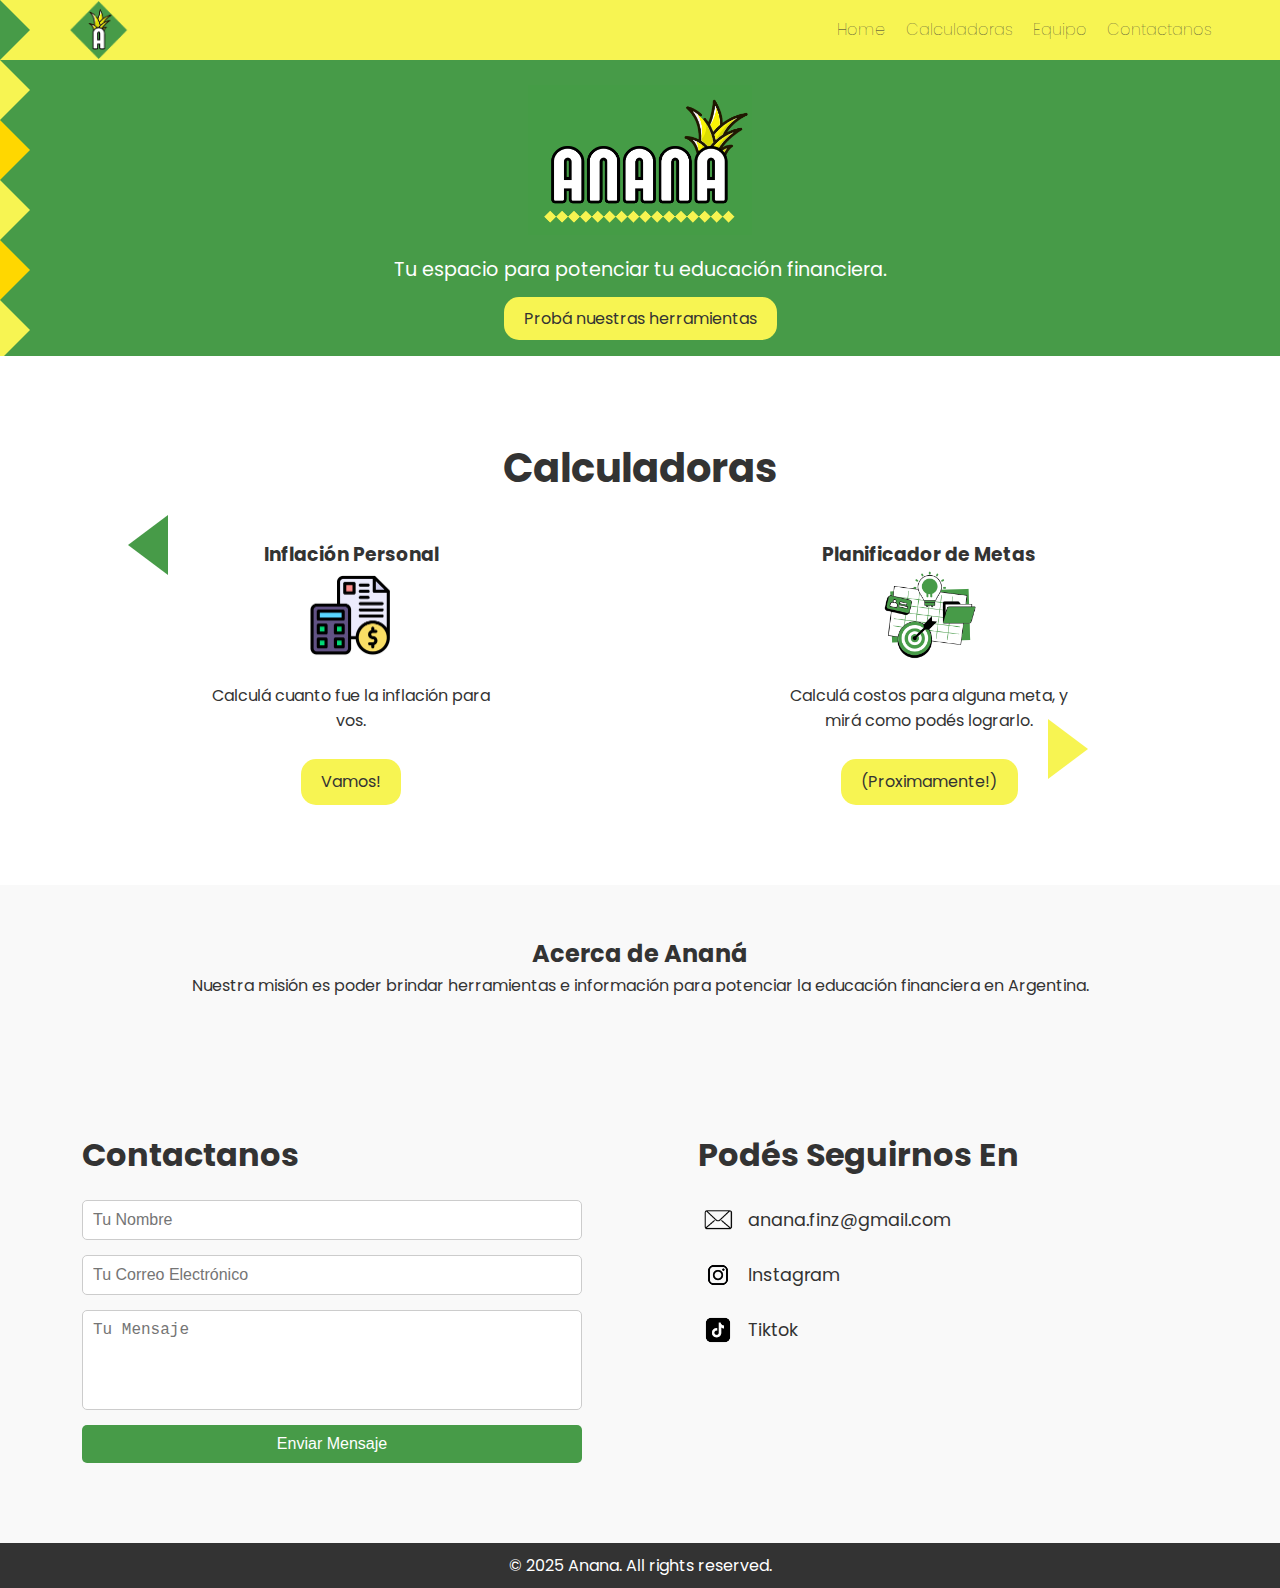
<file: index.html>
<!DOCTYPE html>
<html lang="en">
<head>
  <meta charset="UTF-8">
  <meta name="viewport" content="width=device-width, initial-scale=1.0">
  <title>Anana - Personal Finance Tools</title>
  <link rel="stylesheet" href="styles.css">
  <link rel="preconnect" href="https://fonts.googleapis.com">
  <link href="https://fonts.googleapis.com/css2?family=Poppins:wght@300;500;700&display=swap" rel="stylesheet">
</head>
<body>
  <header>
    <div class="container">
      <img src="assets/logo.png" alt="Anana Logo" class="logo">
      <nav>
        <ul>
          <li><a href="#home">Home</a></li>
          <li><a href="#tools">Calculadoras</a></li>
          <li><a href="#about">Equipo</a></li>
          <li><a href="#contact">Contactanos</a></li>
        </ul>
      </nav>
    </div>
  </header>

  <section id="home" class="hero">
    <div class="container">
      <h1><img src="assets/home-logo.png" alt="Anana" class="anana-logo"></h1>
      <p>Tu espacio para potenciar tu educación financiera.</p>
      <a href="#tools" class="cta-button">Probá nuestras herramientas</a>
    </div>

      <!-- Extra Triangles -->
    <div class="hero-extra one"></div>
    <div class="hero-extra two"></div>
    <div class="hero-extra three"></div>

  </section>

  <section id="tools" class="tools">
    <div class="container">
      <h2 class="tools-title">Calculadoras</h2>
      <div class="tools-grid">
        <div class="tool">
         <h3>Inflación Personal</h3>
         <img src="assets/logo-inflacionpersonal.png" alt="Logo Inflacion Personal" class="infpersonal-logo">
         <p>Calculá cuanto fue la inflación para vos.</p>
         <a href="personal-inflation.html" class="tool-button">Vamos!</a>
        </div>
        <div class="tool">
          <h3>Planificador de Metas</h3>
          <img src="assets/logo-planificadormetas.png" alt="Logo Planificador de Metas" class="planifmetas-logo">
          <p>Calculá costos para alguna meta, y mirá como podés lograrlo.</p>
          <a href="#" class="tool-button">(Proximamente!)</a>
        </div>
     </div>
    </div>
  </section>

  <section id="about" class="about">
    <div class="container">
      <h2>Acerca de Ananá</h2>
      <p>Nuestra misión es poder brindar herramientas e información para potenciar la educación financiera en Argentina.</p>
    </div>
  </section>

  <section id="contact" class="contact">
    <div class="container">
      <div class="contact-wrapper">
        <!-- Contact Form -->
        <div class="contact-form">
          <h2>Contactanos</h2>
          <form>
            <input type="text" placeholder="Tu Nombre" required>
            <input type="email" placeholder="Tu Correo Electrónico" required>
            <textarea placeholder="Tu Mensaje" required></textarea>
            <button type="submit">Enviar Mensaje</button>
          </form>
        </div>
  
        <!-- Contact Links -->
        <div class="contact-links">
          <h2>Podés Seguirnos En</h2>
          <ul>
            <li>
              <a href="mailto:anana.finz@gmail.com">
                <img src="assets/mail-icon.png" alt="Mail Icon"> anana.finz@gmail.com
              </a>
            </li>
            <li>
              <a href="https://www.instagram.com/anana.finz/" target="_blank">
                <img src="assets/instagram-icon.png" alt="Instagram Icon"> Instagram
              </a>
            </li>
            <li>
              <a href="https://www.tiktok.com/@anana.finz" target="_blank">
                <img src="assets/tiktok-icon.png" alt="Tiktok Icon"> Tiktok
              </a>
            </li>
          </ul>
        </div>
      </div>
    </div>
  </section>

  <footer>
    <div class="container">
      <p>&copy; 2025 Anana. All rights reserved.</p>
    </div>
  </footer>

  <!-- Include this at the bottom of your index.html -->
  <script src="scripts/sparkle.js"></script>
  

</body>
</html>
</file>
<file: styles.css>
/* General Reset */
* {
  margin: 0;
  padding: 0;
  box-sizing: border-box;
}
body {
  font-family: 'Poppins', sans-serif;
  line-height: 1.6;
  color: #333;
  background: #f9f9f9;
}

/* Container */
.container {
  width: 90%;
  max-width: 1200px;
  margin: 0 auto;
}

/* Header */
header {
  background: #f7f452; /* Yellow */
  color: #333;
  padding: 5px 0px;
}
header .container {
  display: flex; /* Align logo and nav horizontally */
  align-items: center; /* Align logo and links vertically */
  justify-content: space-between; /* Push logo to the left, links to the right */

}
header .logo {
  height: 60px;
  width: auto; /* Maintain aspect ratio */
}
header ul {
  list-style: none;
  display: flex;
  /*justify-content: flex-end; /* To the left */
  gap: 20px; /* Add spacing between links */
  margin: 0; /* Remove default margin */
  padding: 0; /* Remove default padding */
}
header li {
  margin: 0; /* Ensure no extra spacing from margins */
}
header a {
  color: #333;
  text-decoration: none;
  font-weight: 40;
}
header a:hover {
  text-decoration: underline;
}

/* Hero Section */
.hero {
  background: #479b48; /* Green */
  text-align: center;
  color: white;
  padding: 30px 20px;
  position: relative;
}
.hero h1 {
  font-size: 2.5rem;
  display: flex;
  align-items: center;
  justify-content: center;
  gap: 10px;
}
.hero .anana-logo {
    height: 150px; /* Increase the size */
    width: auto;   /* Maintain aspect ratio */
}
.hero p {
  font-size: 1.2rem;
  margin: 20px 0;
}
.cta-button {
  background: #f7f452; /* Yellow */
  color: #333;
  padding: 10px 20px;
  text-decoration: none;
  border-radius: 15px;
}
.cta-button:hover {
  background: #ffd700;
}

/* Triangles for Header */
header {
  position: relative; /* Allows positioning of pseudo-elements */
  background: #f7f452; /* Yellow */
  color: #333;
  padding: 0 5px;
}

header::before,
header::after {
  content: '';
  position: absolute;
  width: 0;
  height: 0;
  border-style: solid;
}

header::before {
  top: 0px;
  left: 0;
  border-width: 30px 0 30px 30px; /* Triangles for left */
  border-color: transparent transparent transparent #479b48; /* Green triangle */
}

header::after {
  top: 60px;
  left: 0;
  border-width: 30px 0 30px 30px;
  border-color: transparent transparent transparent #569b57; /* Slightly different green */
}

/* Triangles for Hero Section */
.hero {
  position: relative;
  background: #479b48; /* Green */
  text-align: center;
  color: white;
  padding: 25px 5px;
}

.hero::before,
.hero::after {
  content: '';
  position: absolute;
  width: 0;
  height: 0;
  border-style: solid;
}

.hero::before {
  top: 0px;
  left: 0;
  border-width: 30px 0 30px 30px; /* Triangles for right */
  border-color: transparent transparent transparent #f7f452 ; /* Yellow triangle */
}

.hero::after {
  top: 60px;
  left: 0;
  border-width: 30px 0 30px 30px;
  border-color: transparent transparent transparent #ffd700; /* Slightly different yellow */
}


/* Additional triangles (4 more) */
.hero-extra {
  position: absolute;
  left: 0;
  width: 0;
  height: 0;
  border-style: solid;
}

.hero-extra.one {
  top: 120px;
  border-width: 30px 0 30px 30px;
  border-color: transparent transparent transparent #f7f452;
}

.hero-extra.two {
  top: 180px;
  border-width: 30px 0 30px 30px;
  border-color: transparent transparent transparent #ffd700;
}

.hero-extra.three {
  top: 240px;
  border-width: 30px 0 30px 30px;
  border-color: transparent transparent transparent #f7f452;
}







/* Randomly Positioned Triangles for Tools Section */
.tools {
  position: relative;
  background: white;
  padding: 80px 0;
  text-align: center;
}

.tools::before,
.tools::after {
  content: '';
  position: absolute;
  width: 0;
  height: 0;
  border-style: solid;
}

.tools::before {
  top: 30%;
  left: 10%;
  border-width: 30px 40px 30px 0; /* Larger green triangle */
  border-color: transparent #479b48 transparent transparent;
}

.tools::after {
  bottom: 20%;
  right: 15%;
  border-width: 30px 0 30px 40px; /* Larger yellow triangle */
  border-color: transparent transparent transparent #f7f452;
}


/* Tools Section */
.tools {
  background: white;
  padding: 80px 20px;
  text-align: center;
  position: relative; /* For triangle positioning */
}

/* Center the headline */
.tools-title {
  font-size: 2.5rem;
  margin-bottom: 40px; /* Adds space below the title */
}

/* Layout for calculators */
.tools-grid {
  display: flex; /* Align calculators horizontally */
  gap: 40px; /* Add spacing between the calculators */
  justify-content: center; /* Center the calculators horizontally */
  flex-wrap: wrap; /* Ensures responsiveness on smaller screens */
}

.tool {
  max-width: 300px; /* Optional: Restricts calculator card width */
  text-align: center;
  margin: 0 auto; /* Ensures proper alignment if wrapping occurs */
}

.tool p {
  margin: 15px 0 25px; /* Adds space between text and the button */
}

.tool img {
  height: 90px; /* Adjust logo size */
  width: auto; /* Maintain aspect ratio */
}

.tool-button {
  background: #f7f452; /* Yellow */
  color: #333;
  padding: 10px 20px;
  text-decoration: none;
  border-radius: 15px;
  display: inline-block; /* Prevents button from stretching */
}
.tool-button:hover {
  background: #ffd700; /* Hover effect for button */
}



/* About Section */
.about {
  padding: 50px 0;
  text-align: center;
  background: #f9f9f9;
}

/* Contact Section */
.contact {
  background: #f9f9f9;
  padding: 80px 20px;
}

.contact .container {
  max-width: 1200px;
  margin: 0 auto;
}

.contact-wrapper {
  display: flex; /* Divide into two halves */
  gap: 40px; /* Space between the two halves */
  justify-content: space-between;
  flex-wrap: wrap; /* Stack on smaller screens */
}

.contact-form,
.contact-links {
  flex: 1; /* Equal width for both sections */
  max-width: 500px; /* Optional: Restrict the maximum width */
}

.contact-form h2,
.contact-links h2 {
  font-size: 2rem;
  margin-bottom: 20px;
}

.contact-form form {
  display: flex;
  flex-direction: column;
  gap: 15px; /* Spacing between fields */
}

.contact-form input,
.contact-form textarea {
  width: 100%;
  padding: 10px;
  font-size: 1rem;
  border: 1px solid #ccc;
  border-radius: 5px;
}

.contact-form textarea {
  height: 100px;
  resize: none; /* Prevent resizing */
}

.contact-form button {
  background: #479b48; /* Green button */
  color: white;
  padding: 10px 20px;
  font-size: 1rem;
  border: none;
  border-radius: 5px;
  cursor: pointer;
}

.contact-form button:hover {
  background: #569b57; /* Darker green on hover */
}

.contact-links ul {
  list-style: none;
  padding: 0;
}

.contact-links li {
  margin-bottom: 15px;
}

.contact-links a {
  display: flex;
  align-items: center;
  text-decoration: none;
  color: #333;
  font-size: 1.1rem;
}

.contact-links a img {
  height: 40px; /* Icon size */
  width: 40px;
  margin-right: 10px; /* Space between icon and text */
}

.contact-links a:hover {
  color: #479b48; /* Change color on hover */
}

/* Footer */
footer {
  background: #333;
  color: white;
  text-align: center;
  padding: 10px 0;
}

/* Sparkle Base Styles */
.sparkle {
  position: absolute;
  width: 20px;
  height: 20px;
  pointer-events: none;
  z-index: 9999;
  opacity: 1;
  transform-origin: center;
  /*animation: sparkle-animation 0.8s ease-out forwards;*/
  animation: sparkle-animation 0.6s cubic-bezier(0.42, 0, 0.58, 1) forwards;

  
}


/* Calculator Toggle Buttons */
.calculator-toggle {
  display: flex;
  justify-content: center;
  margin-bottom: 20px;
}

.calc-button {
  background: #f7f452;
  color: #333;
  border: none;
  padding: 10px 20px;
  font-size: 1rem;
  margin: 0 10px;
  border-radius: 5px;
  cursor: pointer;
}

.calc-button.active {
  background: #479b48;
  color: white;
}

.calc-button:hover {
  background: #ffd700;
}

/* Calculator Form */
.calculator {
  text-align: center;
}

.calculator form {
  max-width: 500px;
  margin: 0 auto;
  background: #f9f9f9;
  padding: 20px;
  border-radius: 10px;
  box-shadow: 0 2px 5px rgba(0, 0, 0, 0.1);
}

.calculator form label {
  display: block;
  margin-bottom: 10px;
  font-weight: bold;
}

.calculator form select,
.calculator form button {
  width: 100%;
  padding: 10px;
  font-size: 1rem;
  margin-bottom: 15px;
  border: 2px solid #ccc;
  border-radius: 5px;
}


/* Grafico de Inflacion Mensual */
#chart-container {
  text-align: center;
  padding: 40px;
  border-top: 20px ;
  margin-top: 20px;
}

#inflation-chart {
  max-width: 800px;
  max-height: 400px;
  margin: 0 auto;
}


/* Resultados comparación */
#salary-comparison-container h2 {
  margin-bottom: 10px;
}

#salary-comparison-container h4 {
  margin-bottom: 10px;
}

#salary-comparison-container p {
  margin-bottom: 10px;
}

#salary-comparison-container label {
  margin-top: 20px;
}


#results h2 {
  margin-bottom: 20px;
}

#results p {
  margin-bottom: 10px;
}


#salary-results p {
  margin-bottom: 20px;
}

#results {
  border: none; /* Removes any border around the results section */
}

#results hr {
  display: none; /* Hides any horizontal rule if present */
}


#anana-borde-amarillo {
  display: none; /* Hidden by default */
  margin: 15px auto; /* Centers the image horizontally */
  height: 20px; /* Adjust height */
  width: auto; /* Maintain aspect ratio */
  display: block; /* Ensure it's treated as a block element for centering */
}


#anana-borde-verde {
  display: none; /* Hidden by default */
  margin: 15px auto; /* Centers the image horizontally */
  height: 20px; /* Adjust height */
  width: auto; /* Maintain aspect ratio */
  display: block; /* Ensure it's treated as a block element for centering */
}




/* RATE COMPARISION */

.rate-comparison {
  position: relative;
  background: white;
  padding: 80px 0;
}


.rates-container {
  display: flex;
  flex-direction: column;
  gap: 15px;
  margin-top: 20px;
}

.rate-card {
  display: flex;
  align-items: center;
  justify-content: space-between;
  background-color: #eaf8ea; /* Light green */
  border: 2px solid #4caf50; /* Green border */
  border-radius: 10px;
  padding: 15px;
  transition: transform 0.3s ease;
}

.rate-card:hover {
  transform: scale(1.02);
}

.logo {
  width: 50px;
  height: 50px;
  margin-right: 15px;
}

.name {
  flex-grow: 1;
  font-size: 18px;
  font-weight: bold;
}

.rate {
  font-size: 16px;
  text-align: center;
}

.limit-tag {
  display: block;
  font-size: 12px;
  color: #d32f2f; /* Red color for limit warning */
  margin-top: 5px;
}



/* Tag Container */
.tag-container {
  display: flex;
  gap: 6px;
  margin-top: 5px;
  flex-wrap: wrap;
}

/* General Tag Style */
.rate-tag {
  font-size: 12px;
  font-weight: bold;
  padding: 4px 8px;
  border-radius: 12px;
  display: inline-block;
  text-align: center;
  white-space: nowrap;
}

/* Green Tag (For Currency) */
.green-tag {
  background-color: #4CAF50; /* Green */
  color: white;
}

/* Red Transparent Tag (For Limits) */
.red-tag {
  background-color: rgba(255, 0, 0, 0.3); /* Light Transparent Red */
  color: #880000;
}


/* Disclaimer Section */
.disclaimer {
  margin-top: 30px;
  padding: 15px;
  background: #f9f9f9;
  border-left: 5px solid #479b48; /* Green border */
  font-size: 14px;
  color: #333;
  text-align: justify;
}


/* Disclaimer Section */
.disclaimer {
  margin: 30px auto; /* Centered */
  padding: 15px;
  background: #f9f9f9;
  border-left: 5px solid #479b48; /* Green border */
  font-size: 14px;
  color: #333;
  text-align: justify;
  width: 60%; /* Adjust width for centering */
  /*max-width: 800px; /* Prevent it from stretching too wide */
  border-radius: 8px; /* Slight rounded corners for a cleaner look */
}





/* Contact Section */
.contact-container {
  display: flex;
  justify-content: space-between;
  align-items: center;
  width: 60%;
  max-width: 800px;
  margin: 30px auto;
  padding: 20px;
  border-top: 2px solid #ddd; /* Subtle separator */
}

.contact-logo img {
  height: 160px; /* Adjust logo size */
  width: auto;
}

.contact-links2 {
  flex: 1;
  text-align: right;
}

.contact-links2 h3 {
  margin-bottom: 10px;
  font-size: 18px;
}

.contact-links2 ul {
  list-style: none;
  padding: 0;
}

.contact-links2 li {
  margin: 20px 0;
}

.contact-links2 a {
  display: flex;
  align-items: center;
  text-decoration: none;
  color: #333;
  font-size: 16px;
  justify-content: flex-end;
}

.contact-links2 a img {
  height: 30px;
  width: 30px;
  margin-right: 10px;
}











/* Curvy Path Animation */
@keyframes sparkle-animation {
  0% {
    transform: translate(0, 0) scale(1); /* Start at origin */
    opacity: 1;
  }
  25% {
    transform: translate(calc(var(--x) * 0.5), calc(-50px)) scale(1.1); /* Peak height */
    opacity: 0.9;
  }
  50% {
    transform: translate(calc(var(--x) * 0.8), calc(-30px)) scale(0.9); /* Begin descent */
    opacity: 0.8;
  }
  75% {
    transform: translate(calc(var(--x) * 1.1), calc(-15px)) scale(0.7); /* Curve downwards */
    opacity: 0.6;
  }
  100% {
    transform: translate(calc(var(--x) * 1.5), calc(40px)) scale(0.5); /* Land and disappear */
    opacity: 0;
  }
}













@media (max-width: 768px) {
  header {
    flex-direction: column; /* Stack logo and navigation vertically */
    align-items: flex-start; /* Align items to the left */
    gap: 10px; /* Reduce spacing for smaller screens */
  }

  header ul {
    margin-top: 10px; /* Add spacing between logo and navigation */
    font-size: 12px;
  }


  header .logo {
    margin-bottom: 10px; /* Add space below the logo */
    height: 40px;
    width: auto; /* Maintain aspect ratio */
  }

  .contact-form,
  .contact-links {
    max-width: 100%; /* Allow full width on small screens */
  }

  /* Triangles */
  header::before,
  header::after {
    content: '';
    position: absolute;
    width: 0;
    height: 0;
   border-style: solid;
  }

  header::before {
   top: 0px;
   left: 0;
   border-width: 25px 0 25px 25px; /* Triangles for left */
   border-color: transparent transparent transparent #479b48; /* Green triangle */
  }

  header::after {
    top: 50px;
    left: 0;
    border-width: 25px 0 25px 25px;
    border-color: transparent transparent transparent #569b57; /* Slightly different green */
  }

  /* Triangles for Hero Section */

  .hero::before,
  .hero::after {
   content: '';
   position: absolute;
   width: 0;
   height: 0;
   border-style: solid;
  }

  .hero::before {
    top: 0px;
    left: 0;
    border-width: 25px 0 25px 25px; /* Triangles for right */
    border-color: transparent transparent transparent #f7f452 ; /* Yellow triangle */
  }

  .hero::after {
    top: 50px;
    left: 0;
    border-width: 25px 0 25px 25px;
    border-color: transparent transparent transparent #ffd700; /* Slightly different yellow */
  }
  /* Additional triangles (4 more) */
  .hero-extra {
    position: absolute;
    left: 0;
    width: 0;
    height: 0;
    border-style: solid;
  }

  .hero-extra.one {
    top: 100px;
    border-width: 25px 0 25px 25px;
    border-color: transparent transparent transparent #f7f452;
  }

  .hero-extra.two {
    top: 150px;
    border-width: 25px 0 25px 25px;
    border-color: transparent transparent transparent #ffd700;
  }

  .hero-extra.three {
    top: 200px;
    border-width: 25px 0 25px 25px;
    border-color: transparent transparent transparent #f7f452;
  }

  .hero-extra.four {
    top: 250px;
    border-width: 25px 0 25px 25px;
    border-color: transparent transparent transparent #ffd700;
  }

  .hero-extra.five {
    top: 300px;
   border-width: 25px 0 25px 25px;
   border-color: transparent transparent transparent #f7f452;
  }

  /* Triangles for tool section */

  .tools::before {
    top: 28%;
    left: 10%;
    border-width: 25px 33px 25px 0; /* Larger green triangle */
    border-color: transparent transparent transparent transparent;
  }
  
  .tools::after {
    bottom: 30%;
    right: 10%;
    border-width: 25px 0 25px 33px; /* Larger yellow triangle */
    border-color: transparent transparent transparent transparent;
  }
  
  /*Calculadora personal */ 


  #inflation-chart {
    max-height: 360px;
    max-width: 360px;
    margin-left: -65px;
  }
  
  
  #anana-borde-amarillo {
    display: none; /* Hidden by default */
    margin: 15px auto; /* Centers the image horizontally */
    height: 9px; /* Adjust height */
    width: auto; /* Maintain aspect ratio */
    display: block; /* Ensure it's treated as a block element for centering */
  }
  
  
  #anana-borde-verde {
    display: none; /* Hidden by default */
    margin: 15px auto; /* Centers the image horizontally */
    height: 8px; /* Adjust height */
    width: auto; /* Maintain aspect ratio */
    display: block; /* Ensure it's treated as a block element for centering */
  }

  .disclaimer {
    width: 90%;
  }

  .contact-container {
    flex-direction: column;
    text-align: center;
  }

  .contact-logo {
    margin-bottom: 20px;
  }

  .contact-links {
    text-align: center;
  }

  .contact-links a {
    justify-content: center;
  }

}
</file>
